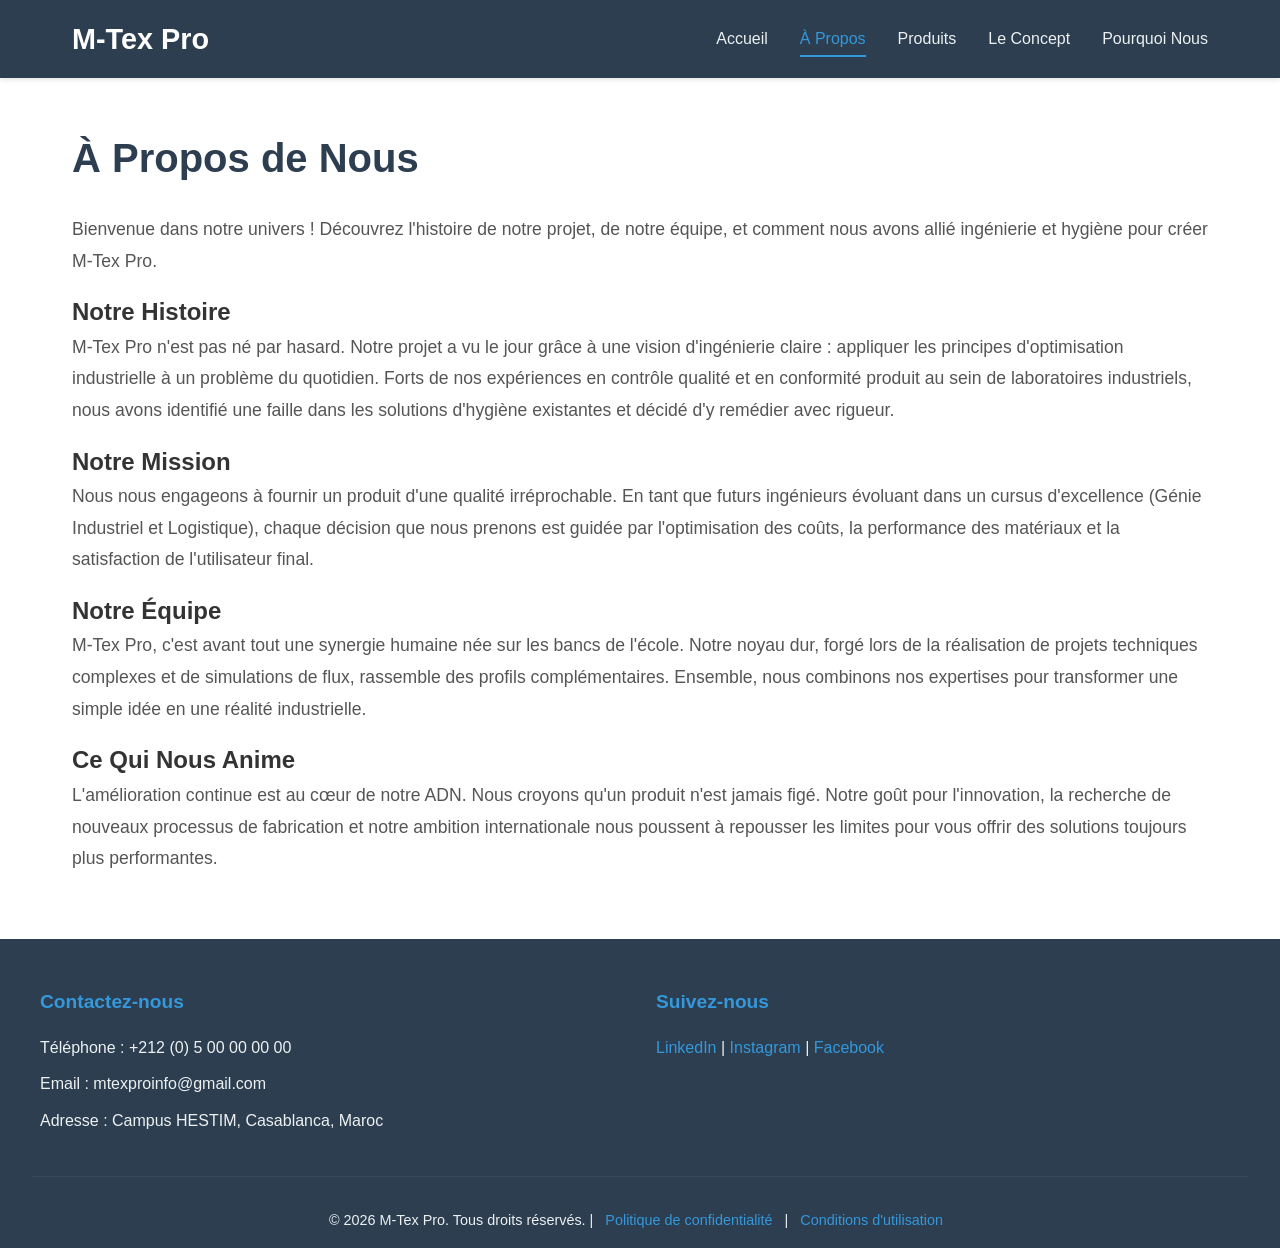
<file: about.html>
<!DOCTYPE html>
<html lang="fr">
<head>
    <meta charset="UTF-8">
    <meta name="viewport" content="width=device-width, initial-scale=1.0">
    <title>À Propos - M-Tex Pro</title>
    <link rel="stylesheet" href="styles.css">
</head>
<body>
    <nav class="navbar">
        <div class="nav-container">
            <div class="logo">M-Tex Pro</div>
            <ul class="nav-menu">
                <li><a href="index.html">Accueil</a></li>
                <li><a href="about.html" class="active">À Propos</a></li>
                <li><a href="products.html">Produits</a></li>
                <li><a href="idea.html">Le Concept</a></li>
                <li><a href="why-us.html">Pourquoi Nous</a></li>
            </ul>
        </div>
    </nav>

    <div class="page-content">
        <h1>À Propos de Nous</h1>
        <p>Bienvenue dans notre univers ! Découvrez l'histoire de notre projet, de notre équipe, et comment nous avons allié ingénierie et hygiène pour créer M-Tex Pro.</p>
        
        <h2>Notre Histoire</h2>
        <p>M-Tex Pro n'est pas né par hasard. Notre projet a vu le jour grâce à une vision d'ingénierie claire : appliquer les principes d'optimisation industrielle à un problème du quotidien. Forts de nos expériences en contrôle qualité et en conformité produit au sein de laboratoires industriels, nous avons identifié une faille dans les solutions d'hygiène existantes et décidé d'y remédier avec rigueur.</p>
        
        <h2>Notre Mission</h2>
        <p>Nous nous engageons à fournir un produit d'une qualité irréprochable. En tant que futurs ingénieurs évoluant dans un cursus d'excellence (Génie Industriel et Logistique), chaque décision que nous prenons est guidée par l'optimisation des coûts, la performance des matériaux et la satisfaction de l'utilisateur final.</p>
        
        <h2>Notre Équipe</h2>
        <p>M-Tex Pro, c'est avant tout une synergie humaine née sur les bancs de l'école. Notre noyau dur, forgé lors de la réalisation de projets techniques complexes et de simulations de flux, rassemble des profils complémentaires. Ensemble, nous combinons nos expertises pour transformer une simple idée en une réalité industrielle.</p>
        
        <h2>Ce Qui Nous Anime</h2>
        <p>L'amélioration continue est au cœur de notre ADN. Nous croyons qu'un produit n'est jamais figé. Notre goût pour l'innovation, la recherche de nouveaux processus de fabrication et notre ambition internationale nous poussent à repousser les limites pour vous offrir des solutions toujours plus performantes.</p>
    </div>

    <footer class="footer">
        <div class="footer-content">
            <div class="footer-section">
                <h3>Contactez-nous</h3>
                <p>Téléphone : +212 (0) 5 00 00 00 00</p>
                <p>Email : mtexproinfo@gmail.com</p>
                <p>Adresse : Campus HESTIM, Casablanca, Maroc</p>
            </div>
            <div class="footer-section">
                <h3>Suivez-nous</h3>
                <p>
                    <a href="#">LinkedIn</a> |
                    <a href="#">Instagram</a> |
                    <a href="#">Facebook</a>
                </p>
            </div>
        </div>
        <div class="footer-bottom">
            <p>&copy; 2026 M-Tex Pro. Tous droits réservés. | 
                <a href="#">Politique de confidentialité</a> | 
                <a href="#">Conditions d'utilisation</a>
            </p>
        </div>
    </footer>
</body>
</html>
</file>
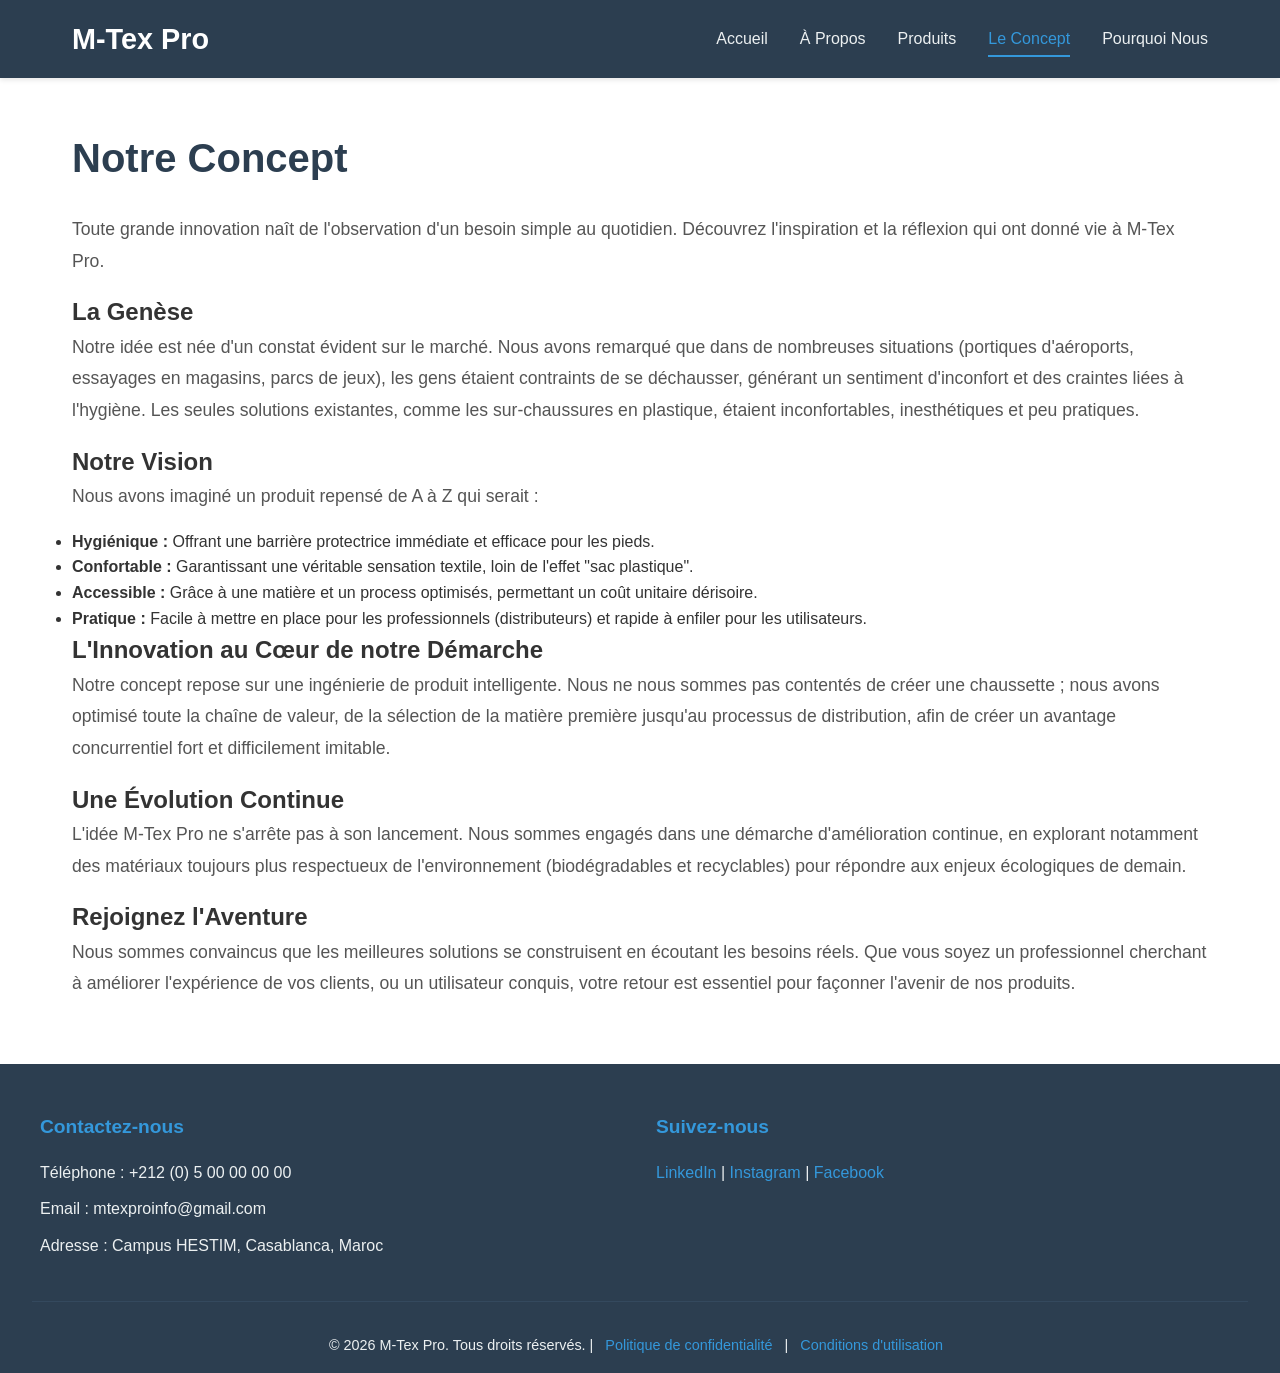
<file: idea.html>
<!DOCTYPE html>
<html lang="fr">
<head>
    <meta charset="UTF-8">
    <meta name="viewport" content="width=device-width, initial-scale=1.0">
    <title>Le Concept - M-Tex Pro</title>
    <link rel="stylesheet" href="styles.css">
</head>
<body>
    <nav class="navbar">
        <div class="nav-container">
            <div class="logo">M-Tex Pro</div>
            <ul class="nav-menu">
                <li><a href="index.html">Accueil</a></li>
                <li><a href="about.html">À Propos</a></li>
                <li><a href="products.html">Produits</a></li>
                <li><a href="idea.html" class="active">Le Concept</a></li>
                <li><a href="why-us.html">Pourquoi Nous</a></li>
            </ul>
        </div>
    </nav>

    <div class="page-content">
        <h1>Notre Concept</h1>
        <p>Toute grande innovation naît de l'observation d'un besoin simple au quotidien. Découvrez l'inspiration et la réflexion qui ont donné vie à M-Tex Pro.</p>
        
        <h2>La Genèse</h2>
        <p>Notre idée est née d'un constat évident sur le marché. Nous avons remarqué que dans de nombreuses situations (portiques d'aéroports, essayages en magasins, parcs de jeux), les gens étaient contraints de se déchausser, générant un sentiment d'inconfort et des craintes liées à l'hygiène. Les seules solutions existantes, comme les sur-chaussures en plastique, étaient inconfortables, inesthétiques et peu pratiques.</p>
        
        <h2>Notre Vision</h2>
        <p>Nous avons imaginé un produit repensé de A à Z qui serait :</p>
        <ul>
            <li><strong>Hygiénique :</strong> Offrant une barrière protectrice immédiate et efficace pour les pieds.</li>
            <li><strong>Confortable :</strong> Garantissant une véritable sensation textile, loin de l'effet "sac plastique".</li>
            <li><strong>Accessible :</strong> Grâce à une matière et un process optimisés, permettant un coût unitaire dérisoire.</li>
            <li><strong>Pratique :</strong> Facile à mettre en place pour les professionnels (distributeurs) et rapide à enfiler pour les utilisateurs.</li>
        </ul>
        
        <h2>L'Innovation au Cœur de notre Démarche</h2>
        <p>Notre concept repose sur une ingénierie de produit intelligente. Nous ne nous sommes pas contentés de créer une chaussette ; nous avons optimisé toute la chaîne de valeur, de la sélection de la matière première jusqu'au processus de distribution, afin de créer un avantage concurrentiel fort et difficilement imitable.</p>
        
        <h2>Une Évolution Continue</h2>
        <p>L'idée M-Tex Pro ne s'arrête pas à son lancement. Nous sommes engagés dans une démarche d'amélioration continue, en explorant notamment des matériaux toujours plus respectueux de l'environnement (biodégradables et recyclables) pour répondre aux enjeux écologiques de demain.</p>
        
        <h2>Rejoignez l'Aventure</h2>
        <p>Nous sommes convaincus que les meilleures solutions se construisent en écoutant les besoins réels. Que vous soyez un professionnel cherchant à améliorer l'expérience de vos clients, ou un utilisateur conquis, votre retour est essentiel pour façonner l'avenir de nos produits.</p>
    </div>

    <footer class="footer">
        <div class="footer-content">
            <div class="footer-section">
                <h3>Contactez-nous</h3>
                <p>Téléphone : +212 (0) 5 00 00 00 00</p>
                <p>Email : mtexproinfo@gmail.com</p>
                <p>Adresse : Campus HESTIM, Casablanca, Maroc</p>
            </div>
            <div class="footer-section">
                <h3>Suivez-nous</h3>
                <p>
                    <a href="#">LinkedIn</a> |
                    <a href="#">Instagram</a> |
                    <a href="#">Facebook</a>
                </p>
            </div>
        </div>
        <div class="footer-bottom">
            <p>&copy; 2026 M-Tex Pro. Tous droits réservés. | 
                <a href="#">Politique de confidentialité</a> | 
                <a href="#">Conditions d'utilisation</a>
            </p>
        </div>
    </footer>
</body>
</html>
</file>
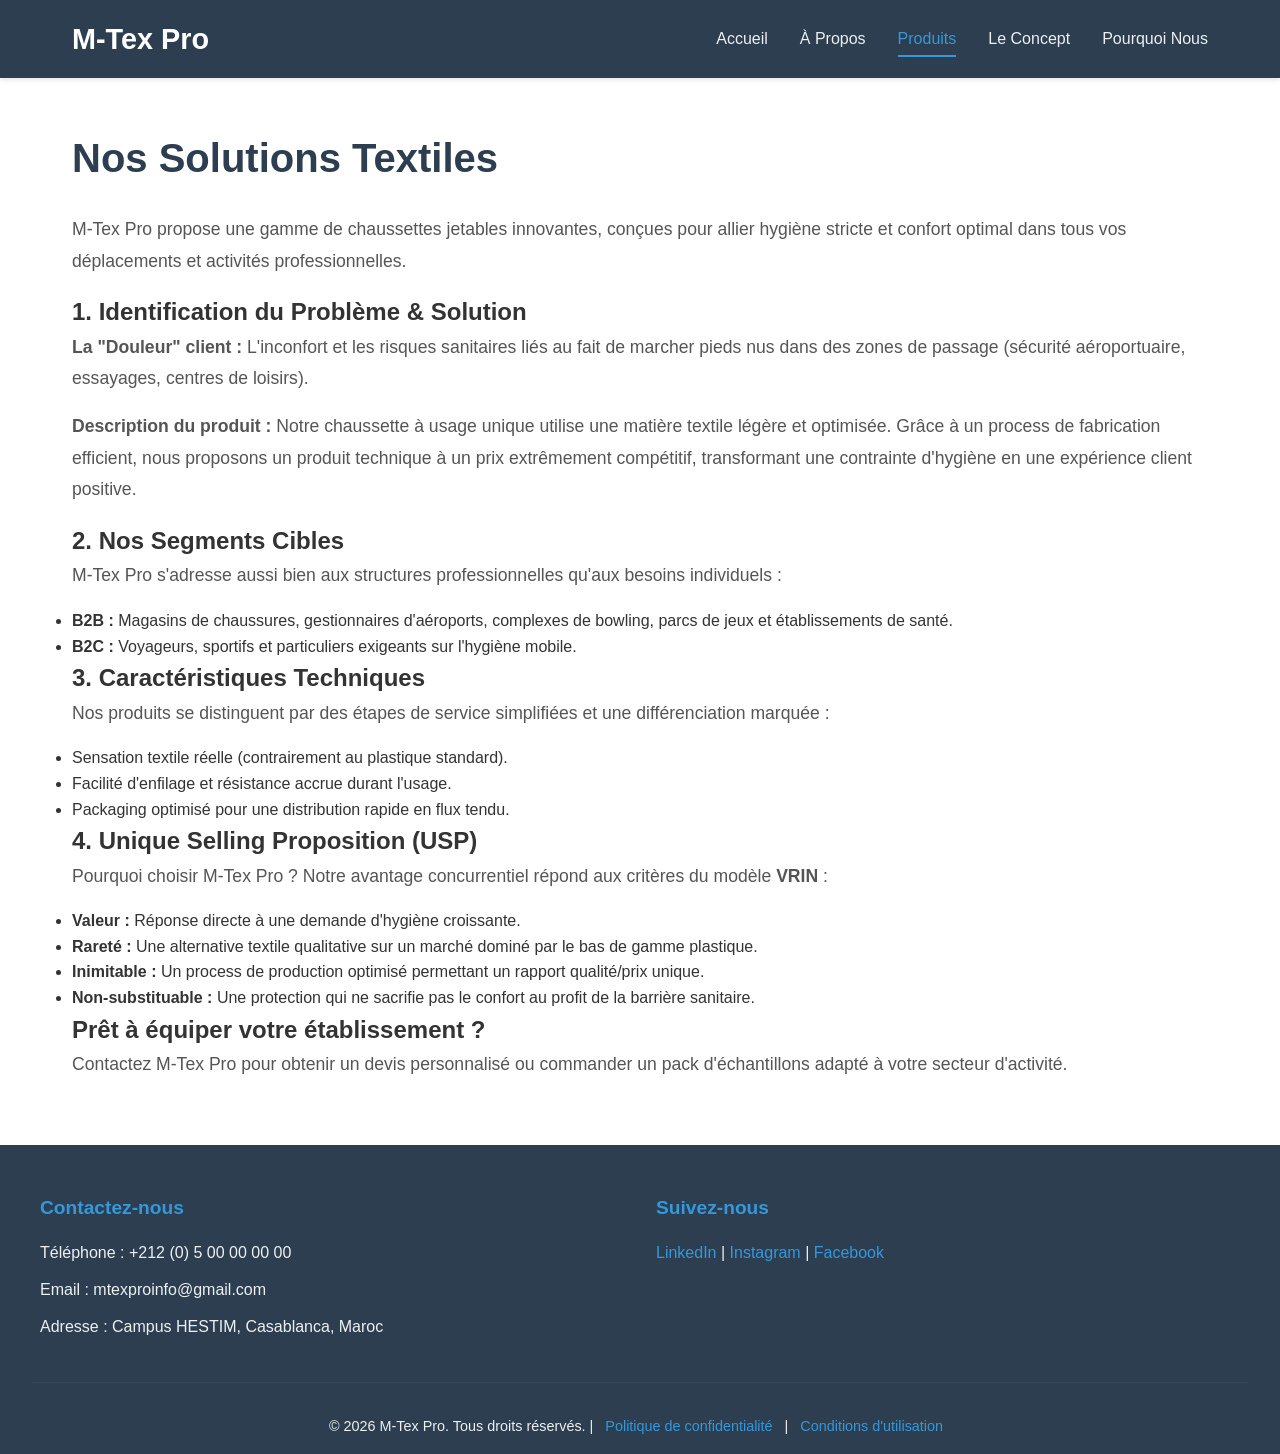
<file: products.html>
<!DOCTYPE html>
<html lang="fr">
<head>
    <meta charset="UTF-8">
    <meta name="viewport" content="width=device-width, initial-scale=1.0">
    <title>Produits - M-Tex Pro</title>
    <link rel="stylesheet" href="styles.css">
</head>
<body>
    <nav class="navbar">
        <div class="nav-container">
            <div class="logo">M-Tex Pro</div>
            <ul class="nav-menu">
                <li><a href="index.html">Accueil</a></li>
                <li><a href="about.html">À Propos</a></li>
                <li><a href="products.html" class="active">Produits</a></li>
                <li><a href="idea.html">Le Concept</a></li>
                <li><a href="why-us.html">Pourquoi Nous</a></li>
            </ul>
        </div>
    </nav>

    <div class="page-content">
        <h1>Nos Solutions Textiles</h1>
        <p>M-Tex Pro propose une gamme de chaussettes jetables innovantes, conçues pour allier hygiène stricte et confort optimal dans tous vos déplacements et activités professionnelles.</p>
        
        <h2>1. Identification du Problème & Solution</h2>
        <p><strong>La "Douleur" client :</strong> L'inconfort et les risques sanitaires liés au fait de marcher pieds nus dans des zones de passage (sécurité aéroportuaire, essayages, centres de loisirs).</p>
        <p><strong>Description du produit :</strong> Notre chaussette à usage unique utilise une matière textile légère et optimisée. Grâce à un process de fabrication efficient, nous proposons un produit technique à un prix extrêmement compétitif, transformant une contrainte d'hygiène en une expérience client positive.</p>
        
        <h2>2. Nos Segments Cibles</h2>
        <p>M-Tex Pro s'adresse aussi bien aux structures professionnelles qu'aux besoins individuels :</p>
        <ul>
            <li><strong>B2B :</strong> Magasins de chaussures, gestionnaires d'aéroports, complexes de bowling, parcs de jeux et établissements de santé.</li>
            <li><strong>B2C :</strong> Voyageurs, sportifs et particuliers exigeants sur l'hygiène mobile.</li>
        </ul>
        
        <h2>3. Caractéristiques Techniques</h2>
        <p>Nos produits se distinguent par des étapes de service simplifiées et une différenciation marquée :</p>
        <ul>
            <li>Sensation textile réelle (contrairement au plastique standard).</li>
            <li>Facilité d'enfilage et résistance accrue durant l'usage.</li>
            <li>Packaging optimisé pour une distribution rapide en flux tendu.</li>
        </ul>
        
        <h2>4. Unique Selling Proposition (USP)</h2>
        <p>Pourquoi choisir M-Tex Pro ? Notre avantage concurrentiel répond aux critères du modèle <strong>VRIN</strong> :</p>
        <ul>
            <li><strong>Valeur :</strong> Réponse directe à une demande d'hygiène croissante.</li>
            <li><strong>Rareté :</strong> Une alternative textile qualitative sur un marché dominé par le bas de gamme plastique.</li>
            <li><strong>Inimitable :</strong> Un process de production optimisé permettant un rapport qualité/prix unique.</li>
            <li><strong>Non-substituable :</strong> Une protection qui ne sacrifie pas le confort au profit de la barrière sanitaire.</li>
        </ul>
        
        <h2>Prêt à équiper votre établissement ?</h2>
        <p>Contactez M-Tex Pro pour obtenir un devis personnalisé ou commander un pack d'échantillons adapté à votre secteur d'activité.</p>
    </div>

    <footer class="footer">
        <div class="footer-content">
            <div class="footer-section">
                <h3>Contactez-nous</h3>
                <p>Téléphone : +212 (0) 5 00 00 00 00</p>
                <p>Email : mtexproinfo@gmail.com</p>
                <p>Adresse : Campus HESTIM, Casablanca, Maroc</p>
            </div>
            <div class="footer-section">
                <h3>Suivez-nous</h3>
                <p>
                    <a href="#">LinkedIn</a> |
                    <a href="#">Instagram</a> |
                    <a href="#">Facebook</a>
                </p>
            </div>
        </div>
        <div class="footer-bottom">
            <p>&copy; 2026 M-Tex Pro. Tous droits réservés. | 
                <a href="#">Politique de confidentialité</a> | 
                <a href="#">Conditions d'utilisation</a>
            </p>
        </div>
    </footer>
</body>
</html>
</file>
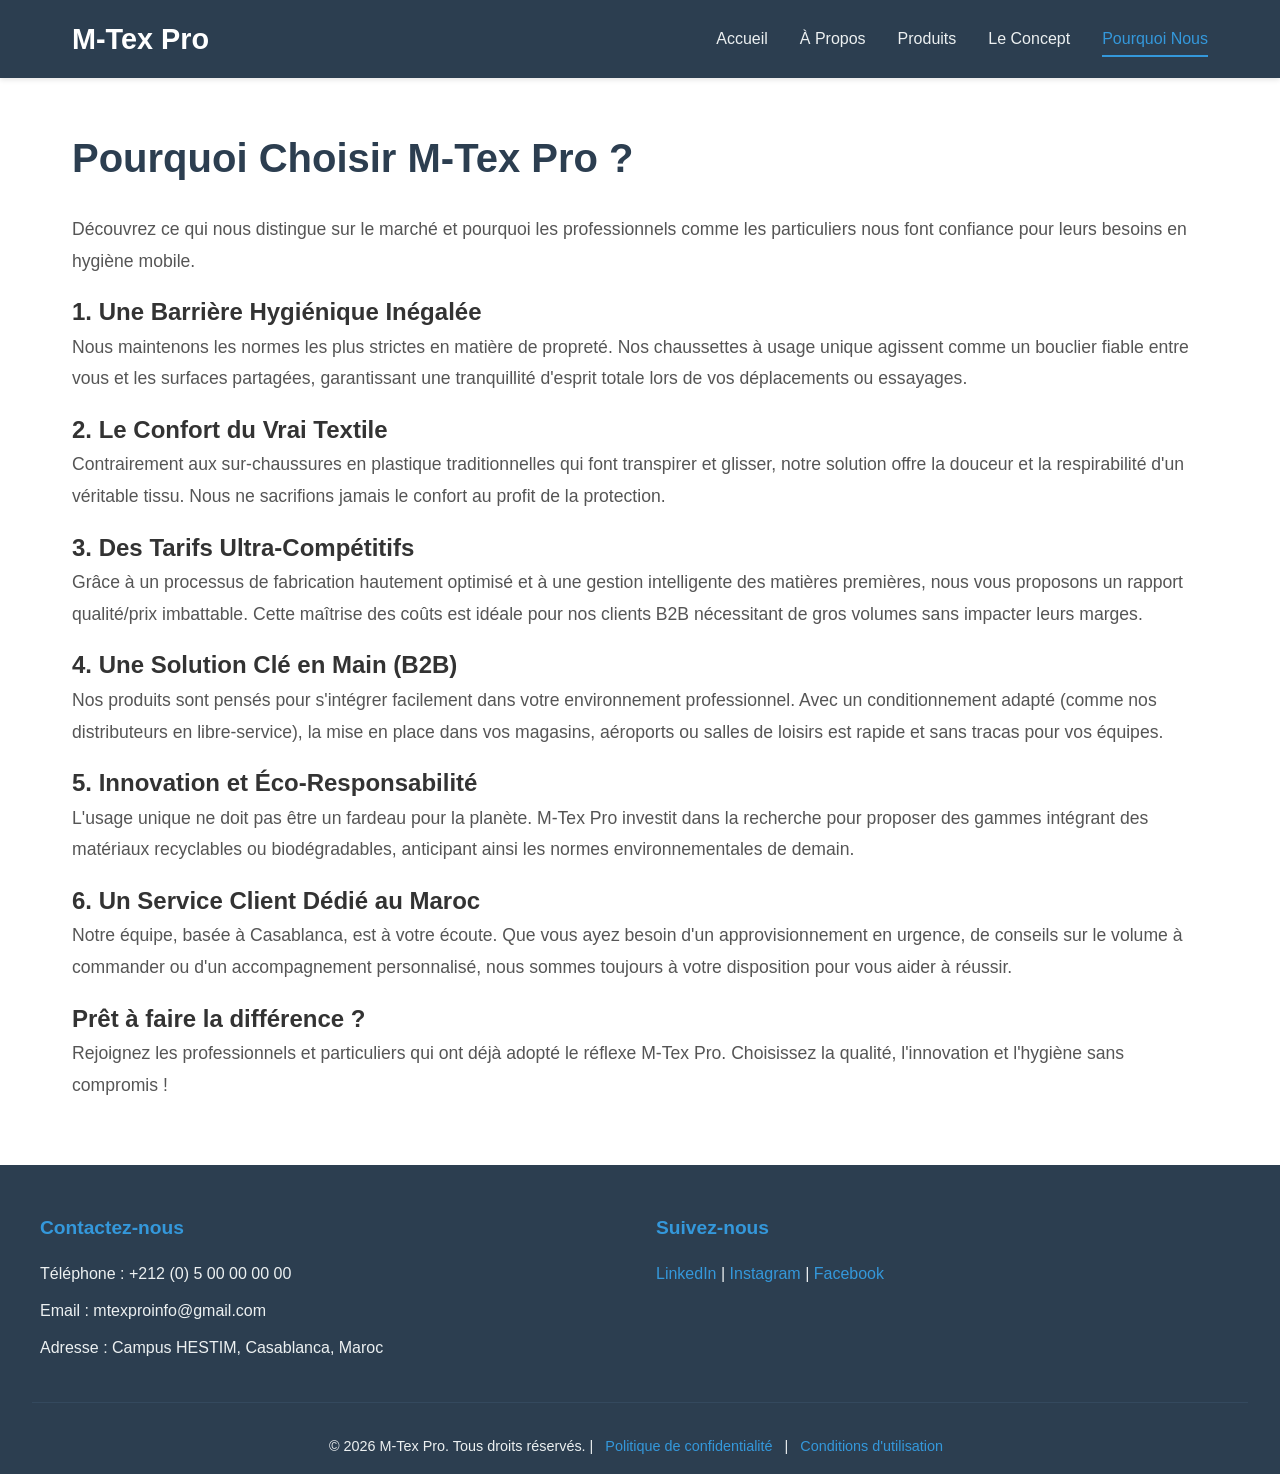
<file: why-us.html>
<!DOCTYPE html>
<html lang="fr">
<head>
    <meta charset="UTF-8">
    <meta name="viewport" content="width=device-width, initial-scale=1.0">
    <title>Pourquoi Nous - M-Tex Pro</title>
    <link rel="stylesheet" href="styles.css">
</head>
<body>
    <nav class="navbar">
        <div class="nav-container">
            <div class="logo">M-Tex Pro</div>
            <ul class="nav-menu">
                <li><a href="index.html">Accueil</a></li>
                <li><a href="about.html">À Propos</a></li>
                <li><a href="products.html">Produits</a></li>
                <li><a href="idea.html">Le Concept</a></li>
                <li><a href="why-us.html" class="active">Pourquoi Nous</a></li>
            </ul>
        </div>
    </nav>

    <div class="page-content">
        <h1>Pourquoi Choisir M-Tex Pro ?</h1>
        <p>Découvrez ce qui nous distingue sur le marché et pourquoi les professionnels comme les particuliers nous font confiance pour leurs besoins en hygiène mobile.</p>
        
        <h2>1. Une Barrière Hygiénique Inégalée</h2>
        <p>Nous maintenons les normes les plus strictes en matière de propreté. Nos chaussettes à usage unique agissent comme un bouclier fiable entre vous et les surfaces partagées, garantissant une tranquillité d'esprit totale lors de vos déplacements ou essayages.</p>
        
        <h2>2. Le Confort du Vrai Textile</h2>
        <p>Contrairement aux sur-chaussures en plastique traditionnelles qui font transpirer et glisser, notre solution offre la douceur et la respirabilité d'un véritable tissu. Nous ne sacrifions jamais le confort au profit de la protection.</p>
        
        <h2>3. Des Tarifs Ultra-Compétitifs</h2>
        <p>Grâce à un processus de fabrication hautement optimisé et à une gestion intelligente des matières premières, nous vous proposons un rapport qualité/prix imbattable. Cette maîtrise des coûts est idéale pour nos clients B2B nécessitant de gros volumes sans impacter leurs marges.</p>
        
        <h2>4. Une Solution Clé en Main (B2B)</h2>
        <p>Nos produits sont pensés pour s'intégrer facilement dans votre environnement professionnel. Avec un conditionnement adapté (comme nos distributeurs en libre-service), la mise en place dans vos magasins, aéroports ou salles de loisirs est rapide et sans tracas pour vos équipes.</p>
        
        <h2>5. Innovation et Éco-Responsabilité</h2>
        <p>L'usage unique ne doit pas être un fardeau pour la planète. M-Tex Pro investit dans la recherche pour proposer des gammes intégrant des matériaux recyclables ou biodégradables, anticipant ainsi les normes environnementales de demain.</p>
        
        <h2>6. Un Service Client Dédié au Maroc</h2>
        <p>Notre équipe, basée à Casablanca, est à votre écoute. Que vous ayez besoin d'un approvisionnement en urgence, de conseils sur le volume à commander ou d'un accompagnement personnalisé, nous sommes toujours à votre disposition pour vous aider à réussir.</p>
        
        <h2>Prêt à faire la différence ?</h2>
        <p>Rejoignez les professionnels et particuliers qui ont déjà adopté le réflexe M-Tex Pro. Choisissez la qualité, l'innovation et l'hygiène sans compromis !</p>
    </div>

    <footer class="footer">
        <div class="footer-content">
            <div class="footer-section">
                <h3>Contactez-nous</h3>
                <p>Téléphone : +212 (0) 5 00 00 00 00</p>
                <p>Email : mtexproinfo@gmail.com</p>
                <p>Adresse : Campus HESTIM, Casablanca, Maroc</p>
            </div>
            <div class="footer-section">
                <h3>Suivez-nous</h3>
                <p>
                    <a href="#">LinkedIn</a> |
                    <a href="#">Instagram</a> |
                    <a href="#">Facebook</a>
                </p>
            </div>
        </div>
        <div class="footer-bottom">
            <p>&copy; 2026 M-Tex Pro. Tous droits réservés. | 
                <a href="#">Politique de confidentialité</a> | 
                <a href="#">Conditions d'utilisation</a>
            </p>
        </div>
    </footer>
</body>
</html>
</file>
<file: styles.css>
/* General Styles */
* {
    margin: 0;
    padding: 0;
    box-sizing: border-box;
}

body {
    font-family: 'Segoe UI', Tahoma, Geneva, Verdana, sans-serif;
    line-height: 1.6;
    color: #333;
}

/* Navigation Bar */
.navbar {
    background-color: #2c3e50;
    padding: 1rem 0;
    position: sticky;
    top: 0;
    z-index: 100;
    box-shadow: 0 2px 5px rgba(0, 0, 0, 0.1);
}

.nav-container {
    max-width: 1200px;
    margin: 0 auto;
    display: flex;
    justify-content: space-between;
    align-items: center;
    padding: 0 2rem;
}

.logo {
    font-size: 1.8rem;
    font-weight: bold;
    color: #fff;
}

.nav-menu {
    display: flex;
    list-style: none;
    gap: 2rem;
}

.nav-menu a {
    color: #ecf0f1;
    text-decoration: none;
    transition: color 0.3s ease;
    font-weight: 500;
}

.nav-menu a:hover,
.nav-menu a.active {
    color: #3498db;
    border-bottom: 2px solid #3498db;
    padding-bottom: 0.5rem;
}

/* Hero Section */
.hero {
    background: linear-gradient(135deg, #667eea 0%, #764ba2 100%);
    color: white;
    text-align: center;
    padding: 8rem 2rem;
}

.hero h1 {
    font-size: 3rem;
    margin-bottom: 1rem;
    animation: fadeInDown 0.8s ease;
}

.hero p {
    font-size: 1.5rem;
    animation: fadeInUp 0.8s ease;
}

@keyframes fadeInDown {
    from {
        opacity: 0;
        transform: translateY(-30px);
    }
    to {
        opacity: 1;
        transform: translateY(0);
    }
}

@keyframes fadeInUp {
    from {
        opacity: 0;
        transform: translateY(30px);
    }
    to {
        opacity: 1;
        transform: translateY(0);
    }
}

/* Video Section */
.video-section {
    padding: 4rem 2rem;
    max-width: 1200px;
    margin: 0 auto;
}

.video-container h2 {
    text-align: center;
    font-size: 2rem;
    margin-bottom: 2rem;
    color: #2c3e50;
}

.video-container video {
    border-radius: 8px;
    margin-bottom: 2rem;
    box-shadow: 0 4px 15px rgba(0, 0, 0, 0.2);
}

.video-text {
    background-color: #f8f9fa;
    padding: 2rem;
    border-radius: 8px;
    line-height: 1.8;
}

.video-text p {
    margin-bottom: 1rem;
    font-size: 1.1rem;
    color: #555;
}

.video-text p:last-child {
    margin-bottom: 0;
}

/* Footer */
.footer {
    background-color: #2c3e50;
    color: #ecf0f1;
    padding: 3rem 2rem 1rem;
}

.footer-content {
    max-width: 1200px;
    margin: 0 auto;
    display: grid;
    grid-template-columns: repeat(auto-fit, minmax(250px, 1fr));
    gap: 2rem;
    margin-bottom: 2rem;
}

.footer-section h3 {
    margin-bottom: 1rem;
    color: #3498db;
    font-size: 1.2rem;
}

.footer-section p {
    margin-bottom: 0.5rem;
    line-height: 1.8;
}

.footer-section a {
    color: #3498db;
    text-decoration: none;
    transition: color 0.3s ease;
}

.footer-section a:hover {
    color: #2980b9;
    text-decoration: underline;
}

.footer-bottom {
    text-align: center;
    padding-top: 2rem;
    border-top: 1px solid #34495e;
    font-size: 0.9rem;
}

.footer-bottom a {
    color: #3498db;
    text-decoration: none;
    margin: 0 0.5rem;
}

.footer-bottom a:hover {
    text-decoration: underline;
}

/* Page Content */
.page-content {
    max-width: 1200px;
    margin: 0 auto;
    padding: 3rem 2rem;
    min-height: calc(100vh - 200px);
}

.page-content h1 {
    color: #2c3e50;
    margin-bottom: 1.5rem;
    font-size: 2.5rem;
}

.page-content p {
    font-size: 1.1rem;
    line-height: 1.8;
    color: #555;
    margin-bottom: 1rem;
}

/* Responsive Design */
@media (max-width: 768px) {
    .nav-menu {
        gap: 1rem;
        font-size: 0.9rem;
    }

    .hero h1 {
        font-size: 2rem;
    }

    .hero p {
        font-size: 1.2rem;
    }

    .video-container h2 {
        font-size: 1.5rem;
    }

    .footer-content {
        grid-template-columns: 1fr;
    }
}
</file>
